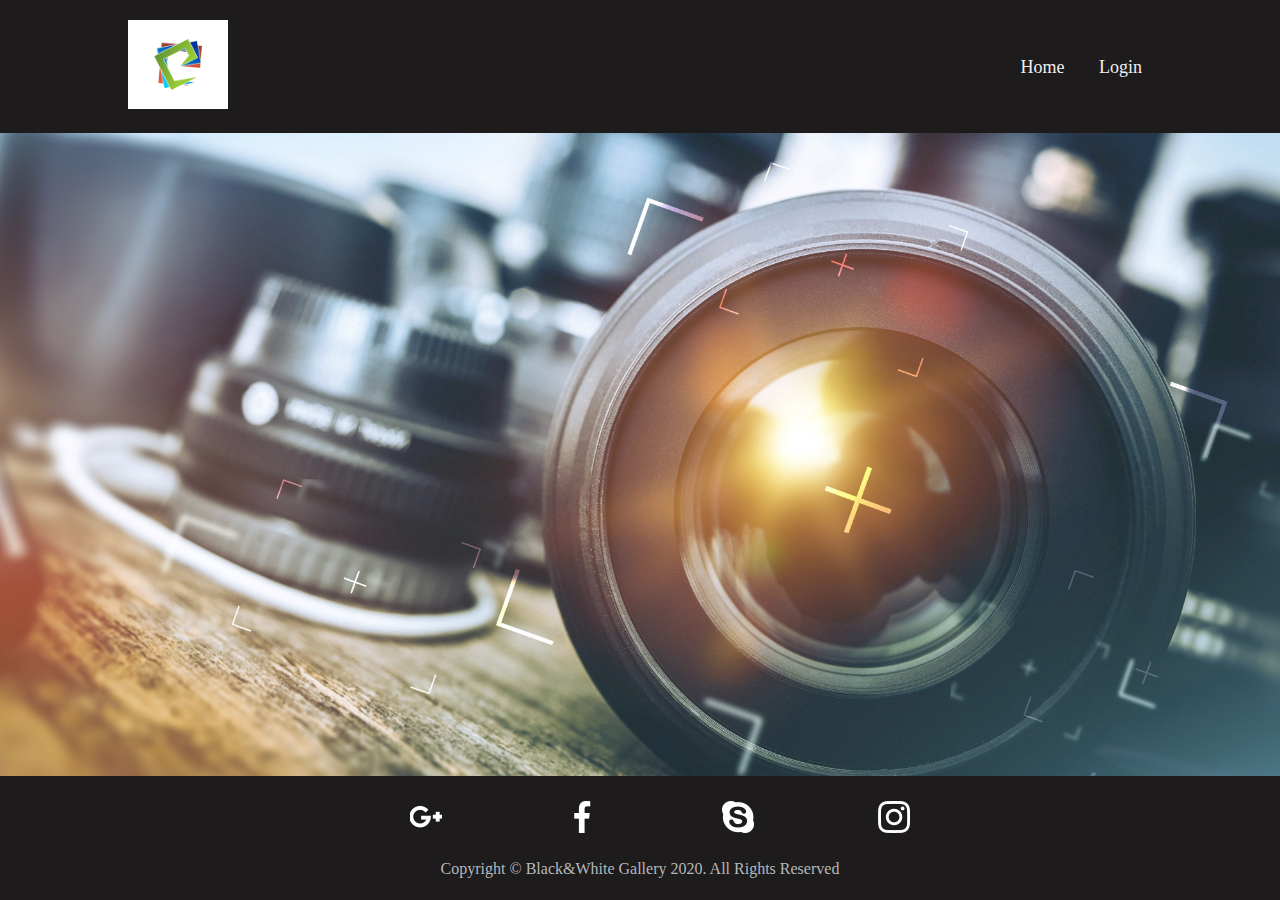
<file: index.html>
<!DOCTYPE html>
<html>
   <head>
      <title>Black&White Gallery</title>
      <meta name="viewport" content="width=device-width, initial-scale=1">
      <link rel="stylesheet" type="text/css" href="css/style.css">
   </head>
   <body>
      <!--- header start------->
      <header class="myheader">
         <div class="container-fluid">
            <div class="nav">
               <input type="checkbox" id="nav-check">
               <div class="nav-header">
                  <div class="nav-title">
                     <a href="index.html"><img src="images/logo.png" alt="logo" /></a>
                  </div>
               </div>
               <div class="nav-btn">
                  <label for="nav-check">
                  <span></span>
                  <span></span>
                  <span></span>
                  </label>
               </div>
               <div class="nav-links">
                  <a href="index.html">Home</a>
                  <a href="login.html">Login</a>
               </div>
            </div>
         </div>
      </header>
      <!--- header end------->
      <!--banner section start-->
      <section class="back-banner">
      </section>
      <!--banner section end-->
      <!--footer section start-->
      <footer>
         <div class="container-fluid text-center text-white">
            <ul class="list-unstyled m-0">
               <li>
                  <a href="#0"><img src="images/google-plus.png" alt="google-plus" /></a>
               </li>
               <li>
                  <a href="#0"><img src="images/facebook.png" alt="facebook" /></a>
               </li>
               <li>
                  <a href="#0"><img src="images/skype.png" alt="skype" /></a>
               </li>
               <li>
                  <a href="#0"><img src="images/instagram.png" alt="instagram" /></a>
               </li>
            </ul>
            <p class="m-0 mt-20">
               Copyright &copy; Black&White Gallery 2020. All Rights Reserved
            </p>
         </div>
      </footer>
      <!--footer section end-->
   </body>
</html>
</file>
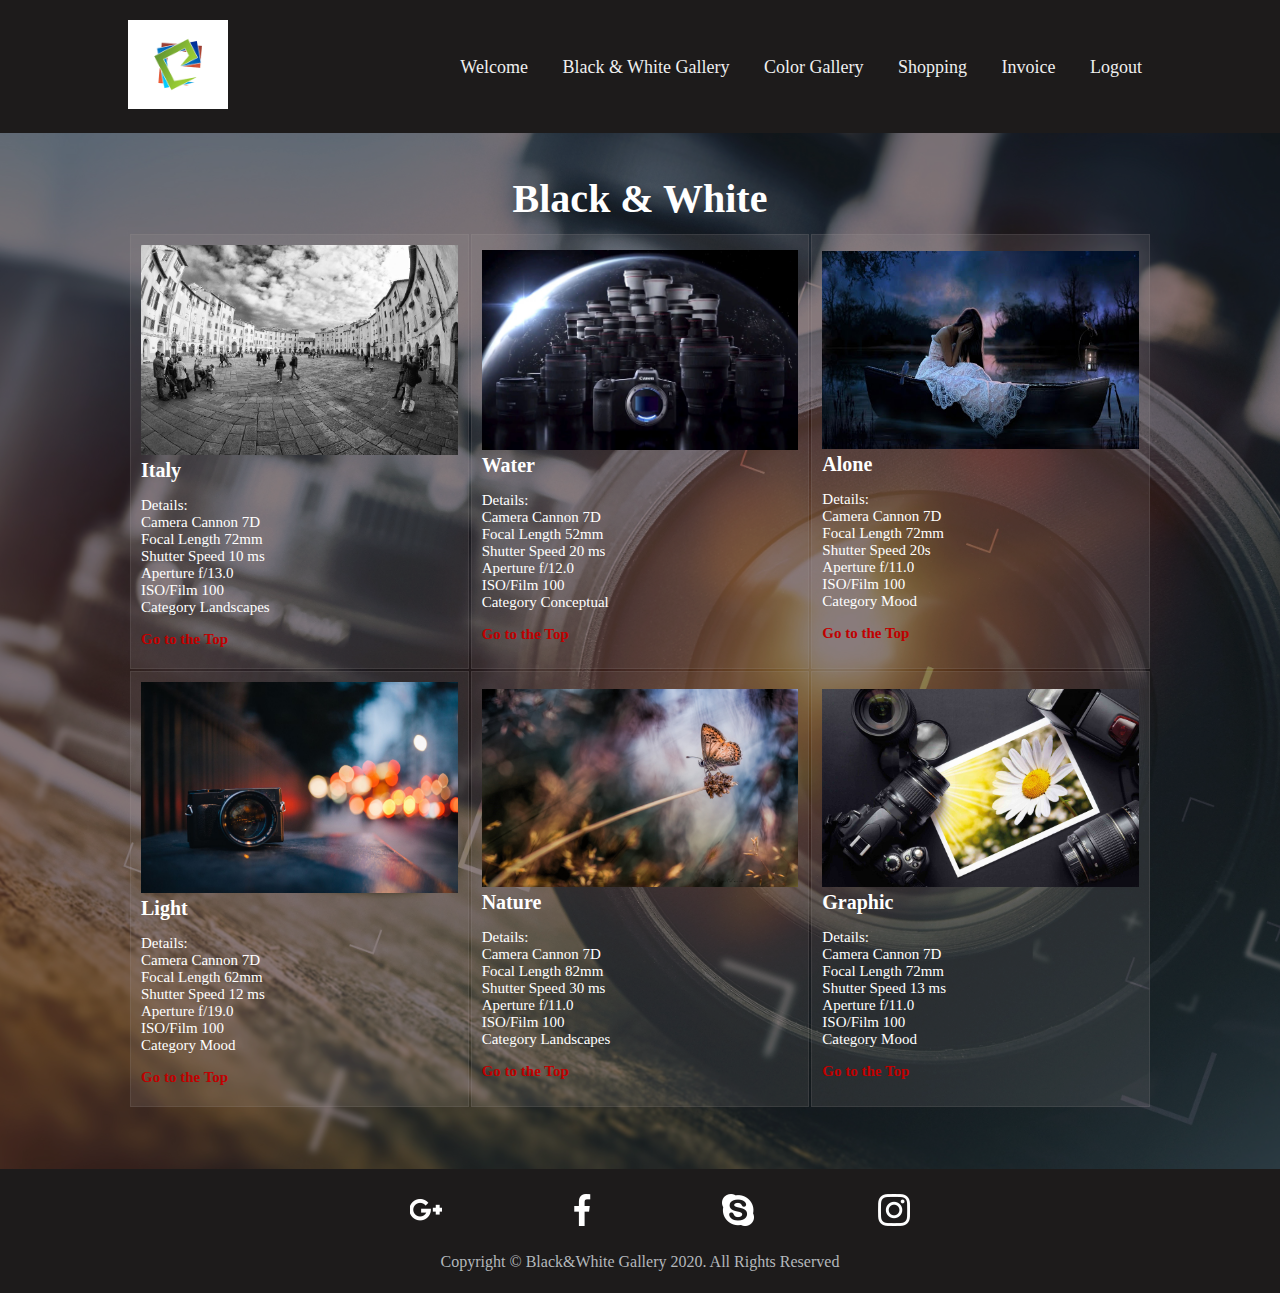
<file: black-white.html>
<!DOCTYPE html>
<html>
   <head>
      <title>Black&White Gallery</title>
      <meta name="viewport" content="width=device-width, initial-scale=1">
      <link rel="stylesheet" type="text/css" href="css/style.css">
      <script type="text/javascript" src="jquery.min.js"></script>
      <script type="text/javascript" src="js/main.js"></script>
    
   </head>
   <body>
      <!--- header start------->
      <header class="myheader">
         <div class="container-fluid">
            <div class="nav">
               <input type="checkbox" id="nav-check">
               <div class="nav-header">
                  <div class="nav-title">
                     <a href="welcome.html"><img src="images/logo.png" alt="logo" /></a>
                  </div>
               </div>
               <div class="nav-btn">
                  <label for="nav-check">
                  <span></span>
                  <span></span>
                  <span></span>
                  </label>
               </div>
               <div class="nav-links">
                  <a href="welcome.html">Welcome</a>
                  <a href="black-white.html">Black & White Gallery</a>
                  <a href="color-gallery.html">Color Gallery</a>
                  <a href="shopping.html">Shopping</a>
                  <a href="invoice.html">Invoice</a>
                  <a href="login.html">Logout</a>
               </div>
            </div>
         </div>
      </header>
      <!--- header end------->
      <!--banner section start-->
      <section class="back-banner back-cover overlay pt-100 h-auto">
         <div class="container-fluid inner-content">
            <div class="banner-content text-left">
               <table width="100%" class="gallery-table" cellpadding="10">
                  <tbody>
                     <tr>
                        <td colspan="3" class="border-none background-none">
                           <h1 class="page-title">
                              Black &amp; White
                           </h1>
                        </td>
                     </tr>
                     <tr>
                        <td>
                           <a href="images/italy.jpg" target="_blank"><img src="images/italy.jpg" alt="Gallery" />
                           </a>
                           <div class="gallery-content">
                              <h4>
                                 Italy
                              </h4>
                              <p>
                                 Details:<br>
                                 Camera Cannon 7D
                                 <br>
                                 Focal Length 72mm<br>
                                 Shutter Speed 10 ms<br>
                                 Aperture f/13.0<br>
                                 ISO/Film 100<br>
                                 Category Landscapes
                              </p>
                              <a id="backTop" title="Back to top" href="#">
                                 <h5>Go to the Top</h5>
                              </a>
                           </div>
                        </td>
                        <td>
                           <a href="images/back1.jpg" target="_blank">
                           <img src="images/back1.jpg" alt="Gallery" />
                           </a>
                           <div class="gallery-content">
                              <h4>
                                 Water
                              </h4>
                              <p>
                                 Details:<br>
                                 Camera Cannon 7D
                                 <br>
                                 Focal Length 52mm<br>
                                 Shutter Speed 20 ms<br>
                                 Aperture f/12.0<br>
                                 ISO/Film 100<br>
                                 Category Conceptual
                              </p>
                              <a id="backTop1" title="Back to top" href="#">
                                 <h5>Go to the Top</h5>
                              </a>
                           </div>
                        </td>
                        <td>
                           <a href="images/alone.jpg" target="_blank">
                           <img src="images/alone.jpg" alt="Gallery" />
                           </a>
                           <div class="gallery-content">
                              <h4>
                                 Alone
                              </h4>
                              <p>
                                 Details:<br>
                                 Camera Cannon 7D
                                 <br>
                                 Focal Length 72mm<br>
                                 Shutter Speed 20s<br>
                                 Aperture f/11.0<br>
                                 ISO/Film 100<br>
                                 Category Mood
                              </p>
                              <a id="backTop2" title="Back to top" href="#">
                                 <h5>Go to the Top</h5>
                              </a>
                           </div>
                        </td>
                     </tr>
                     <tr>
                        <td>
                           <a href="images/back.jpg" target="_blank">
                           <img src="images/back.jpg" alt="Gallery" />
                           </a>
                           <div class="gallery-content">
                              <h4>
                                 Light
                              </h4>
                              <p>
                                 Details:<br>
                                 Camera Cannon 7D
                                 <br>
                                 Focal Length 62mm<br>
                                 Shutter Speed 12 ms<br>
                                 Aperture f/19.0<br>
                                 ISO/Film 100<br>
                                 Category Mood
                              </p>
                              <a id="backTop3" title="Back to top" href="#">
                                 <h5>Go to the Top</h5>
                              </a>
                           </div>
                        </td>
                        <td>
                           <a href="images/nature.jpg" target="_blank">
                           <img src="images/nature.jpg" alt="Gallery" />
                           </a>
                           <div class="gallery-content">
                              <h4>
                                 Nature
                              </h4>
                              <p>
                                 Details:<br>
                                 Camera Cannon 7D
                                 <br>
                                 Focal Length 82mm<br>
                                 Shutter Speed 30 ms<br>
                                 Aperture f/11.0<br>
                                 ISO/Film 100<br>
                                 Category Landscapes
                              </p>
                              <a id="backTop4" title="Back to top" href="#">
                                 <h5>Go to the Top</h5>
                              </a>
                           </div>
                        </td>
                        <td>
                           <a href="images/bb.jpg" target="_blank">
                           <img src="images/bb.jpg" alt="Gallery" />
                           </a>
                           <div class="gallery-content">
                              <h4>
                                 Graphic
                              </h4>
                              <p>
                                 Details:<br>
                                 Camera Cannon 7D
                                 <br>
                                 Focal Length 72mm<br>
                                 Shutter Speed 13 ms<br>
                                 Aperture f/11.0<br>
                                 ISO/Film 100<br>
                                 Category Mood
                              </p>
                              <a id="backTop5" title="Back to top" href="#">
                                 <h5>Go to the Top</h5>
                              </a>
                           </div>
                        </td>
                     </tr>
                  </tbody>
               </table>
            </div>
         </div>
      </section>
      <!--banner section end-->
      <!--footer section start-->
      <footer>
         <div class="container-fluid text-center text-white">
            <ul class="list-unstyled m-0">
               <li>
                  <a href="#0"><img src="images/google-plus.png" alt="google-plus" /></a>
               </li>
               <li>
                  <a href="#0"><img src="images/facebook.png" alt="facebook" /></a>
               </li>
               <li>
                  <a href="#0"><img src="images/skype.png" alt="skype" /></a>
               </li>
               <li>
                  <a href="#0"><img src="images/instagram.png" alt="instagram" /></a>
               </li>
            </ul>
            <p class="m-0 mt-20">
               Copyright &copy; Black&White Gallery 2020. All Rights Reserved
            </p>
         </div>
      </footer>
      <!--footer section end-->
   </body>
</html>
</file>
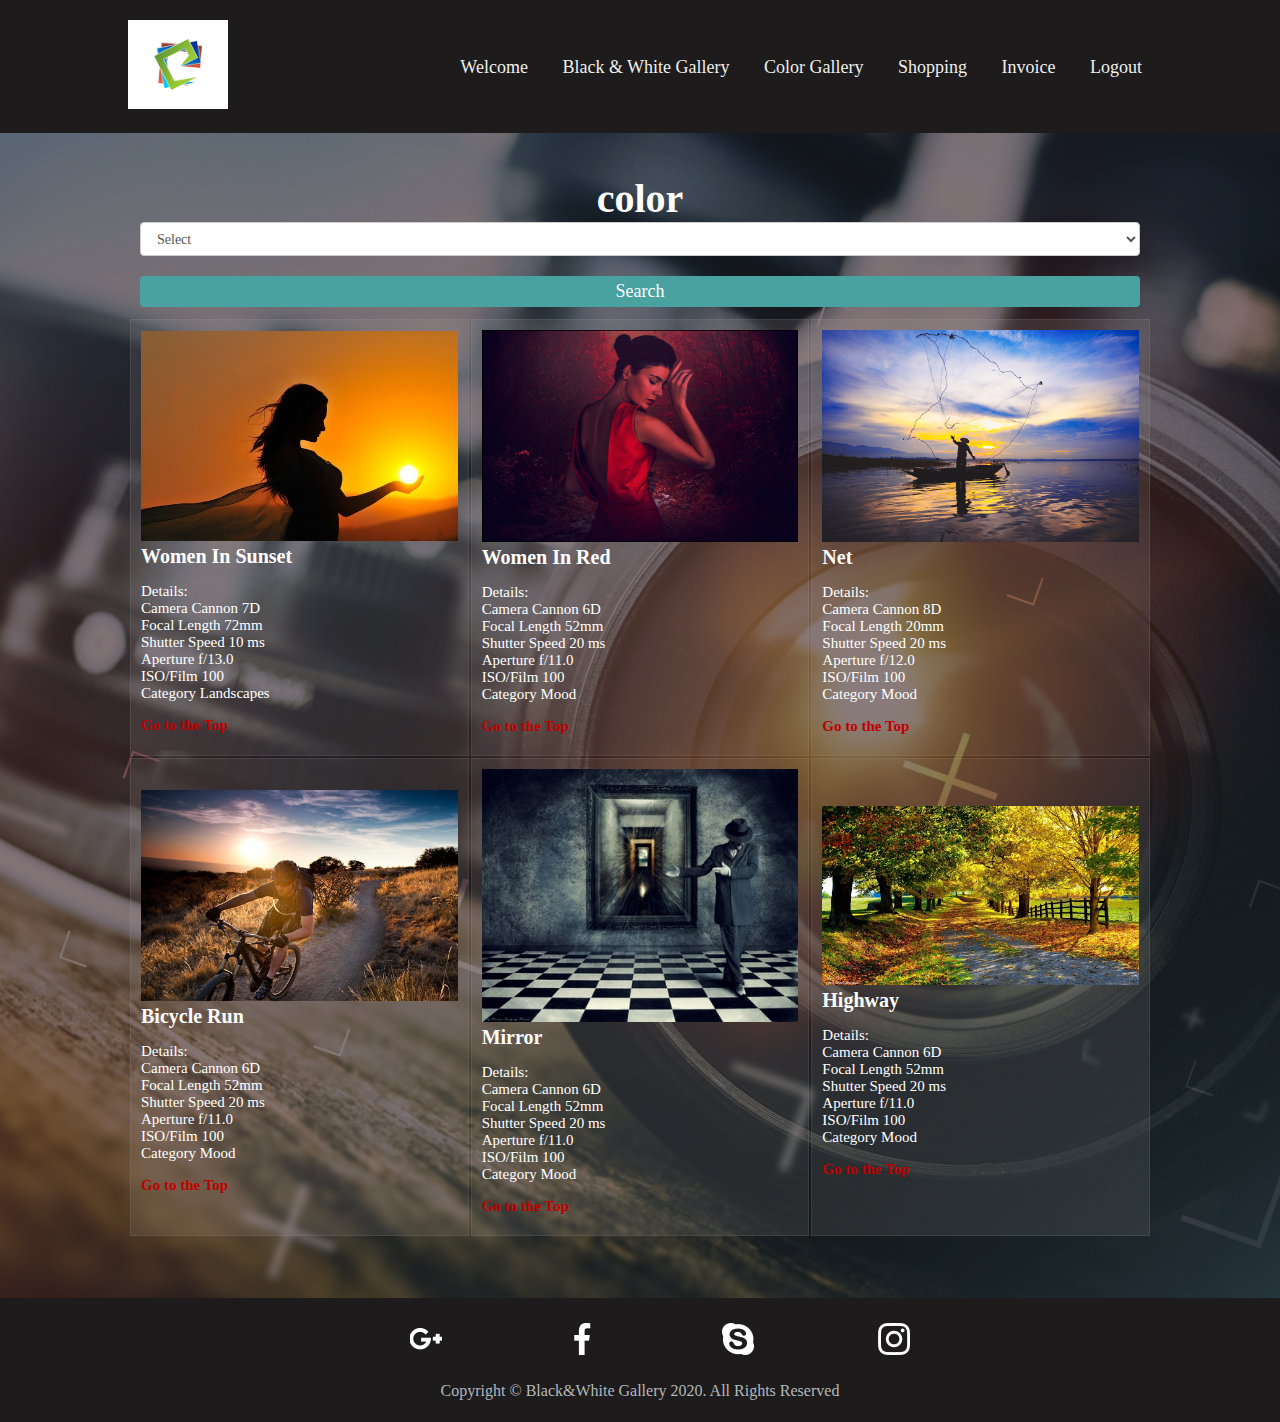
<file: color-gallery.html>
<!DOCTYPE html>
<html>
   <head>
      <title>Black&White Gallery</title>
      <meta name="viewport" content="width=device-width, initial-scale=1">
      <link rel="stylesheet" type="text/css" href="css/style.css">
      <script type="text/javascript" src="jquery.min.js"></script>
      <script type="text/javascript" src="js/main.js"></script>
      
   </head>
   <body>
      <!--- header start------->
      <header class="myheader">
         <div class="container-fluid">
            <div class="nav">
               <input type="checkbox" id="nav-check">
               <div class="nav-header">
                  <div class="nav-title">
                     <a href="welcome.html"><img src="images/logo.png" alt="logo" /></a>
                  </div>
               </div>
               <div class="nav-btn">
                  <label for="nav-check">
                  <span></span>
                  <span></span>
                  <span></span>
                  </label>
               </div>
               <div class="nav-links">
                  <a href="welcome.html">Welcome</a>
                  <a href="black-white.html">Black & White Gallery</a>
                  <a href="color-gallery.html">Color Gallery</a>
                  <a href="shopping.html">Shopping</a>
                  <a href="invoice.html">Invoice</a>
                  <a href="login.html">Logout</a>
               </div>
            </div>
         </div>
      </header>
      <!--- header end------->
      <!--banner section start-->
      <section class="back-banner back-cover overlay pt-100 h-auto">
         <div class="container-fluid inner-content">
            <div class="banner-content text-left w-100">
               <table width="100%" class="gallery-table" cellpadding="10">
                  <tbody>
                     <tr>
                        <td colspan="3" class="border-none background-none">
                           <h1 class="page-title">
                              color
                           </h1>
                           <select id="colorgallery" name="colorgallery" class="form-control mb-20">
                              <option value="none">Select</option>
                              <option value="womeninred">Woman In Red</option>
                              <option value="net">Net</option>
                              <option value="womeninsunset">Women In Sunset</option>
                              <option value="highway">Highway</option>
                              <option value="bicyclerun">Bicycle Run</option>
                              <option value="mirror">Mirror</option>
                           </select>
                           <input type="button" id="abc" class="btn-block py-10" value="Search" onclick="SelectedText()">
                        </td>
                     </tr>
                     <tr id="detail">
                        <td colspan="3">
                           <table class="color-table" width="100%">
                              <tr id="womensunset">
                                 <td>
                                    <div class="gallery-content">
                                       <h4>
                                          Women In Sunset
                                       </h4>
                                       <p>
                                          Details:<br>
                                          Camera Cannon 7D
                                          <br>
                                          Focal Length 72mm<br>
                                          Shutter Speed 10 ms<br>
                                          Aperture f/13.0<br>
                                          ISO/Film 100<br>
                                          Category Landscapes
                                       </p>
                                       <a id="Top1" title="Back to top" href="#">
                                          <h5>Go to the Top</h5>
                                       </a>
                                    </div>
                                 </td>
                                 <td>
                                    <img src="images/women-sunset.png" alt="Gallery" />
                                 </td>
                              </tr>
                              <tr id="womenred">
                                 <td>
                                    <div class="gallery-content">
                                       <h4>
                                          Women In Red
                                       </h4>
                                       <p>
                                          Details:<br>
                                          Camera Cannon 6D
                                          <br>
                                          Focal Length 52mm<br>
                                          Shutter Speed 20 ms<br>
                                          Aperture f/11.0<br>
                                          ISO/Film 100<br>
                                          Category Mood
                                       </p>
                                       <a id="Top2" title="Back to top" href="#">
                                          <h5>Go to the Top</h5>
                                       </a>
                                    </div>
                                 </td>
                                 <td>
                                    <img src="images/women-red.png" alt="Gallery" />
                                 </td>
                              </tr>
                              <tr id="net">
                                 <td>
                                    <div class="gallery-content">
                                       <h4>
                                          Net
                                       </h4>
                                       <p>
                                          Details:<br>
                                          Camera Cannon 8D
                                          <br>
                                          Focal Length 20mm<br>
                                          Shutter Speed 20 ms<br>
                                          Aperture f/12.0<br>
                                          ISO/Film 100<br>
                                          Category Mood
                                       </p>
                                       <a id="Top3" title="Back to top" href="#">
                                          <h5>Go to the Top</h5>
                                       </a>
                                    </div>
                                 </td>
                                 <td> <img src="images/net.jpg" alt="Gallery" /></td>
                              </tr>
                              <tr id="highway">
                                 <td>
                                    <div class="gallery-content">
                                       <h4>
                                          Highway 
                                       </h4>
                                       <p>
                                          Details:<br>
                                          Camera Cannon 6D
                                          <br>
                                          Focal Length 52mm<br>
                                          Shutter Speed 20 ms<br>
                                          Aperture f/11.0<br>
                                          ISO/Film 100<br>
                                          Category Mood
                                       </p>
                                       <a id="Top4" title="Back to top" href="#">
                                          <h5>Go to the Top</h5>
                                       </a>
                                    </div>
                                 </td>
                                 <td> <img src="images/highway.jpg" alt="Gallery" /> </td>
                              </tr>
                              <tr id="bicyclerun">
                                 <td>
                                    <div class="gallery-content">
                                       <h4>
                                          Bicycle Run
                                       </h4>
                                       <p>
                                          Details:<br>
                                          Camera Cannon 6D
                                          <br>
                                          Focal Length 52mm<br>
                                          Shutter Speed 20 ms<br>
                                          Aperture f/11.0<br>
                                          ISO/Film 100<br>
                                          Category Mood
                                       </p>
                                       <a id="Top5" title="Back to top" href="#">
                                          <h5>Go to the Top</h5>
                                       </a>
                                    </div>
                                 </td>
                                 <td>
                                    <img src="images/bicycle.jpg" alt="Gallery" />
                                 </td>
                              </tr>
                              <tr id="mirror">
                                 <td>
                                    <div class="gallery-content">
                                       <h4>
                                          Mirror
                                       </h4>
                                       <p>
                                          Details:<br>
                                          Camera Cannon 6D
                                          <br>
                                          Focal Length 52mm<br>
                                          Shutter Speed 20 ms<br>
                                          Aperture f/11.0<br>
                                          ISO/Film 100<br>
                                          Category Mood
                                       </p>
                                       <a id="Top6" title="Back to top" href="#">
                                          <h5>Go to the Top</h5>
                                       </a>
                                    </div>
                                 </td>
                                 <td>
                                    <img src="images/mirror.jpg" alt="Gallery" />
                                 </td>
                              </tr>
                           </table>
                        </td>
                     </tr>
                     <tr>
                        <td>
                           <a href="images/women-sunset.png" target="_blank">
                           <img src="images/women-sunset.png" alt="Gallery" />
                           </a>
                           <div class="gallery-content">
                              <h4>
                                 Women In Sunset
                              </h4>
                              <p>
                                 Details:<br>
                                 Camera Cannon 7D
                                 <br>
                                 Focal Length 72mm<br>
                                 Shutter Speed 10 ms<br>
                                 Aperture f/13.0<br>
                                 ISO/Film 100<br>
                                 Category Landscapes
                              </p>
                              <a id="Top7" title="Back to top" href="#">
                                 <h5>Go to the Top</h5>
                              </a>
                           </div>
                        </td>
                        <td>
                           <a href="images/women-red.png" target="_blank">
                           <img src="images/women-red.png" alt="Gallery" />
                           </a>
                           <div class="gallery-content">
                              <h4>
                                 Women In Red
                              </h4>
                              <p>
                                 Details:<br>
                                 Camera Cannon 6D
                                 <br>
                                 Focal Length 52mm<br>
                                 Shutter Speed 20 ms<br>
                                 Aperture f/11.0<br>
                                 ISO/Film 100<br>
                                 Category Mood
                              </p>
                              <a id="Top8" title="Back to top" href="#">
                                 <h5>Go to the Top</h5>
                              </a>
                           </div>
                        </td>
                        <td>
                           <a href="images/net.jpg" target="_blank">
                           <img src="images/net.jpg" alt="Gallery" />
                           </a>
                           <div class="gallery-content">
                              <h4>
                                 Net
                              </h4>
                              <p>
                                 Details:<br>
                                 Camera Cannon 8D
                                 <br>
                                 Focal Length 20mm<br>
                                 Shutter Speed 20 ms<br>
                                 Aperture f/12.0<br>
                                 ISO/Film 100<br>
                                 Category Mood
                              </p>
                              <a id="Top9" title="Back to top" href="#">
                                 <h5>Go to the Top</h5>
                              </a>
                           </div>
                        </td>
                     </tr>
                     <tr>
                        <td>
                           <a href="images/bicycle.jpg" target="_blank">
                           <img src="images/bicycle.jpg" alt="Gallery" />
                           </a>
                           <div class="gallery-content">
                              <h4>
                                 Bicycle Run
                              </h4>
                              <p>
                                 Details:<br>
                                 Camera Cannon 6D
                                 <br>
                                 Focal Length 52mm<br>
                                 Shutter Speed 20 ms<br>
                                 Aperture f/11.0<br>
                                 ISO/Film 100<br>
                                 Category Mood
                              </p>
                              <a id="Top10" title="Back to top" href="#">
                                 <h5>Go to the Top</h5>
                              </a>
                           </div>
                        </td>
                        <td>
                           <a href="images/mirror.jpg" target="_blank">
                           <img src="images/mirror.jpg" alt="Gallery" />
                           </a>
                           <div class="gallery-content">
                              <h4>
                                 Mirror
                              </h4>
                              <p>
                                 Details:<br>
                                 Camera Cannon 6D
                                 <br>
                                 Focal Length 52mm<br>
                                 Shutter Speed 20 ms<br>
                                 Aperture f/11.0<br>
                                 ISO/Film 100<br>
                                 Category Mood
                              </p>
                              <a id="Top11" title="Back to top" href="#">
                                 <h5>Go to the Top</h5>
                              </a>
                           </div>
                        </td>
                        <td>
                           <a href="images/highway.jpg" target="_blank">
                           <img src="images/highway.jpg" alt="Gallery" /> 
                           </a>
                           <div class="gallery-content">
                              <h4>
                                 Highway 
                              </h4>
                              <p>
                                 Details:<br>
                                 Camera Cannon 6D
                                 <br>
                                 Focal Length 52mm<br>
                                 Shutter Speed 20 ms<br>
                                 Aperture f/11.0<br>
                                 ISO/Film 100<br>
                                 Category Mood
                              </p>
                              <a id="Top12" title="Back to top" href="#">
                                 <h5>Go to the Top</h5>
                              </a>
                           </div>
                        </td>
                     </tr>
                  </tbody>
               </table>
            </div>
         </div>
      </section>
      <!--banner section end-->
      <!--footer section start-->
      <footer>
         <div class="container-fluid text-center text-white">
            <ul class="list-unstyled m-0">
               <li>
                  <a href="#0"><img src="images/google-plus.png" alt="google-plus" /></a>
               </li>
               <li>
                  <a href="#0"><img src="images/facebook.png" alt="facebook" /></a>
               </li>
               <li>
                  <a href="#0"><img src="images/skype.png" alt="skype" /></a>
               </li>
               <li>
                  <a href="#0"><img src="images/instagram.png" alt="instagram" /></a>
               </li>
            </ul>
            <p class="m-0 mt-20">
               Copyright &copy; Black&White Gallery 2020. All Rights Reserved
            </p>
         </div>
      </footer>
      <!--footer section end-->
      
   </body>
</html>
</file>
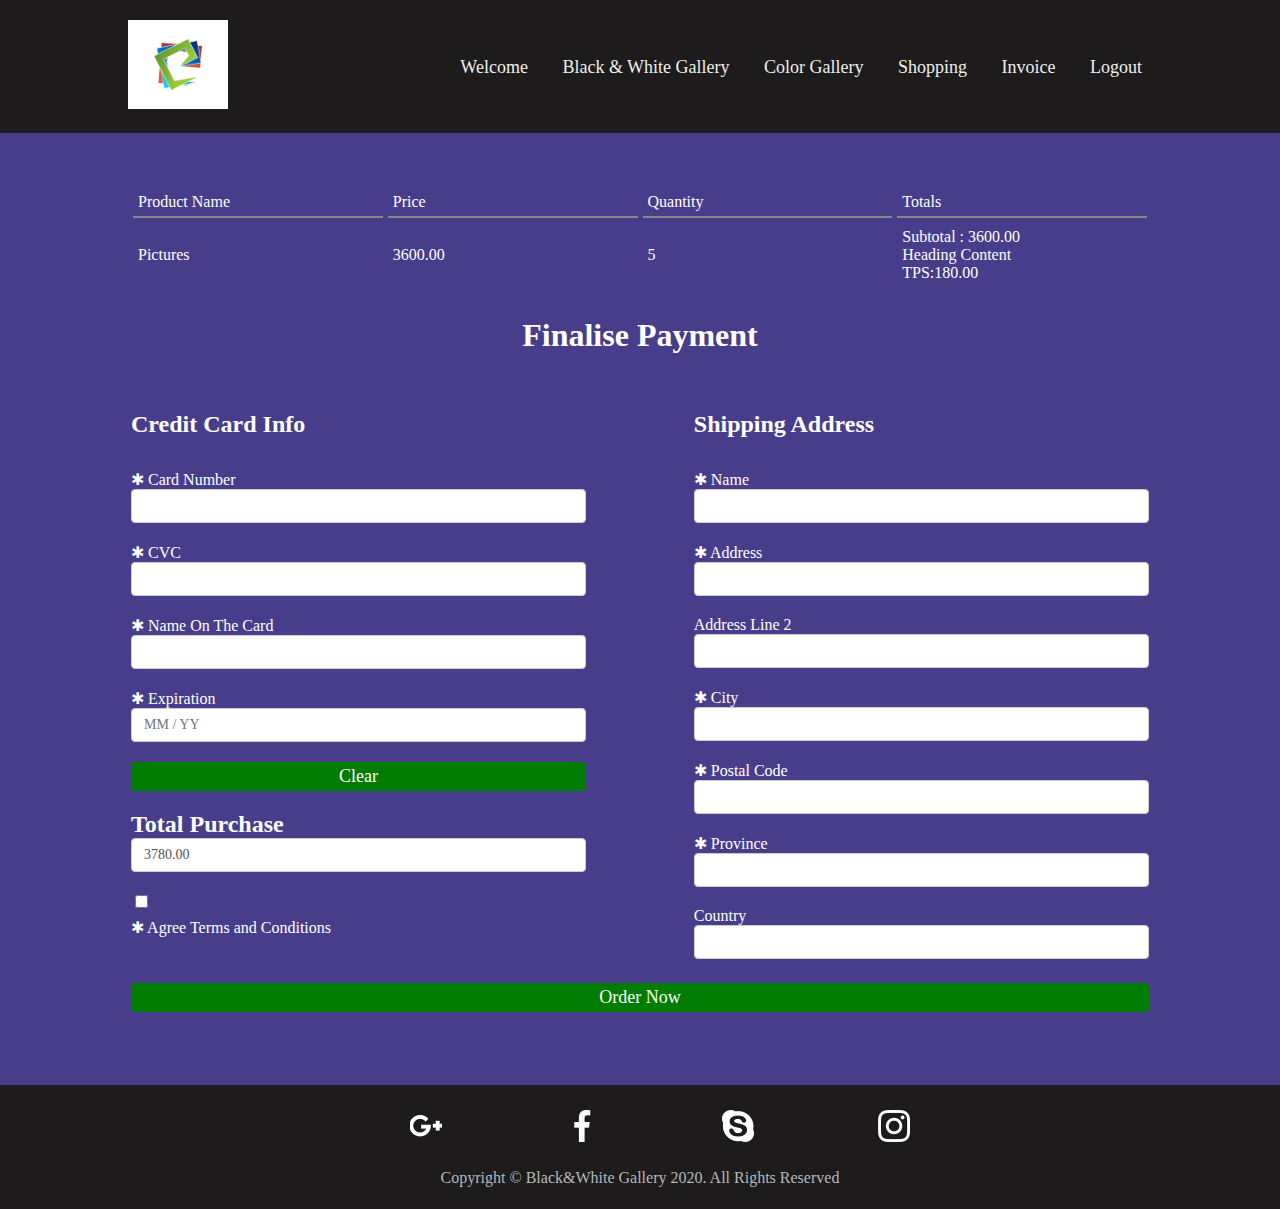
<file: invoice.html>
<!DOCTYPE html>
<html>
   <head>
      <title>Black&White Gallery</title>
      <meta name="viewport" content="width=device-width, initial-scale=1">
      <link rel="stylesheet" type="text/css" href="css/style.css">
      <script type="text/javascript" src="jquery.min.js"></script>
       <script type="text/javascript" src="js/main.js"></script>
   </head>
   <body>
      <!--- header start------->
      <header class="myheader">
         <div class="container-fluid">
            <div class="nav">
               <input type="checkbox" id="nav-check">
               <div class="nav-header">
                  <div class="nav-title">
                     <a href="welcome.html"><img src="images/logo.png" alt="logo" /></a>
                  </div>
               </div>
               <div class="nav-btn">
                  <label for="nav-check">
                  <span></span>
                  <span></span>
                  <span></span>
                  </label>
               </div>
               <div class="nav-links">
                  <a href="welcome.html">Welcome</a>
                  <a href="black-white.html">Black & White Gallery</a>
                  <a href="color-gallery.html">Color Gallery</a>
                  <a href="shopping.html">Shopping</a>
                  <a href="invoice.html">Invoice</a>
                  <a href="login.html">Logout</a>
               </div>
            </div>
         </div>
      </header>
      <!--- header end------->
      <!--banner section start-->
      <section class="bg-blue py-50">
         <div class="container-fluid">
            <table width="100%" class="invoice-table" cellpadding="5" cellspacing="5">
              
               <tr>
                  <td class="bdr-bottom">
                     Product Name
                  </td>
                  <td class="bdr-bottom">Price</td>
                  <td class="bdr-bottom">Quantity</td>
                  <td class="bdr-bottom">Totals</td>
               </tr>
               <tr>
                  <td>Pictures</td>
                  <td> 3600.00 </td>
                  <td>5</td>
                  <td>
                     Subtotal : 3600.00<br>
                     Heading Content
                     <br>
                     TPS:180.00
                  </td>
               </tr>
            </table>
            <!-- finalise payment table start--->
            <form id="payment-form">
               <table width="100%" class="payment-table">
                <tr>
                <td colspan="3" class="text-center"><h1>Finalise Payment</h1></td>
              </tr>
                  <tr>
                     <td width="45%" style="vertical-align: top;">
                        <div class="gallery-content">
                           <h4>
                              Credit Card Info
                           </h4>
                           <label>&#10033; Card Number</label>
                           <input type="text" name="cardnumber" id="cardnumber" class="form-control" maxlength="12">
                           <label>&#10033; CVC</label>
                           <input type="text" name="cvc" id="cvc" class="form-control" maxlength="3" required>
                           <label>&#10033; Name On The Card</label>
                           <input type="text" name="nameoncard" id="nameoncard" class="form-control" required>
                           <label>&#10033; Expiration</label>
                           <input type="text" name="expire" id="expire" class="form-control" placeholder="MM / YY" maxlength="5">
                           <input type="button" name="clear" class="btn-block btn-green" value="Clear"  onclick="onReset()">
                           <h4 style="margin: 0;">Total Purchase</h4>
                           <input type="text" name="totalpurchase" class="form-control" value="3780.00" readonly>
                           <input type="checkbox" name="payment-checkbox" id="payment-checkbox" class="mb-10">
                           <div>&#10033; Agree Terms and Conditions</div>
                        </div>
                     </td>
                     <td width="10%">
                     </td>
                     <td width="45%" style="vertical-align: top;">
                        <div class="gallery-content">
                           <h4>
                              Shipping Address
                           </h4>
                           <label>&#10033; Name</label>
                           <input type="text" name="usrname" id="usrname" class="form-control" required>
                           <label>&#10033; Address</label>
                           <input type="text" name="address" id="address" class="form-control">
                           <label> Address Line 2</label>
                           <input type="text" name="address2" class="form-control">
                           <label>&#10033; City</label>
                           <input type="text" name="city" id="city" class="form-control">
                           <label>&#10033; Postal Code</label>
                           <input type="text" name="postalcode" id="postalcode" class="form-control">
                           <label>&#10033; Province</label>
                           <input type="text" name="province" id="province" class="form-control">
                           <label>Country</label>
                           <input type="text" name="country" id="country" class="form-control">
                        </div>
                     </td>
                  </tr>
                  <tr>
                     <td colspan="3">
                        <input type="button" class="btn-block btn-green" value="Order Now" onclick="onOrder()">
                     </td>
                  </tr>
               </table>
               <!-- finalise payment table end--->
            </form>
         </div>
      </section>
      <!--banner section end-->
      <!--footer section start-->
      <footer>
         <div class="container-fluid text-center text-white">
            <ul class="list-unstyled m-0">
               <li>
                  <a href="#0"><img src="images/google-plus.png" alt="google-plus" /></a>
               </li>
               <li>
                  <a href="#0"><img src="images/facebook.png" alt="facebook" /></a>
               </li>
               <li>
                  <a href="#0"><img src="images/skype.png" alt="skype" /></a>
               </li>
               <li>
                  <a href="#0"><img src="images/instagram.png" alt="instagram" /></a>
               </li>
            </ul>
            <p class="m-0 mt-20">
               Copyright &copy; Black&White Gallery 2020. All Rights Reserved
            </p>
         </div>
      </footer>
      <!--footer section end-->
   </body>
</html>
</file>
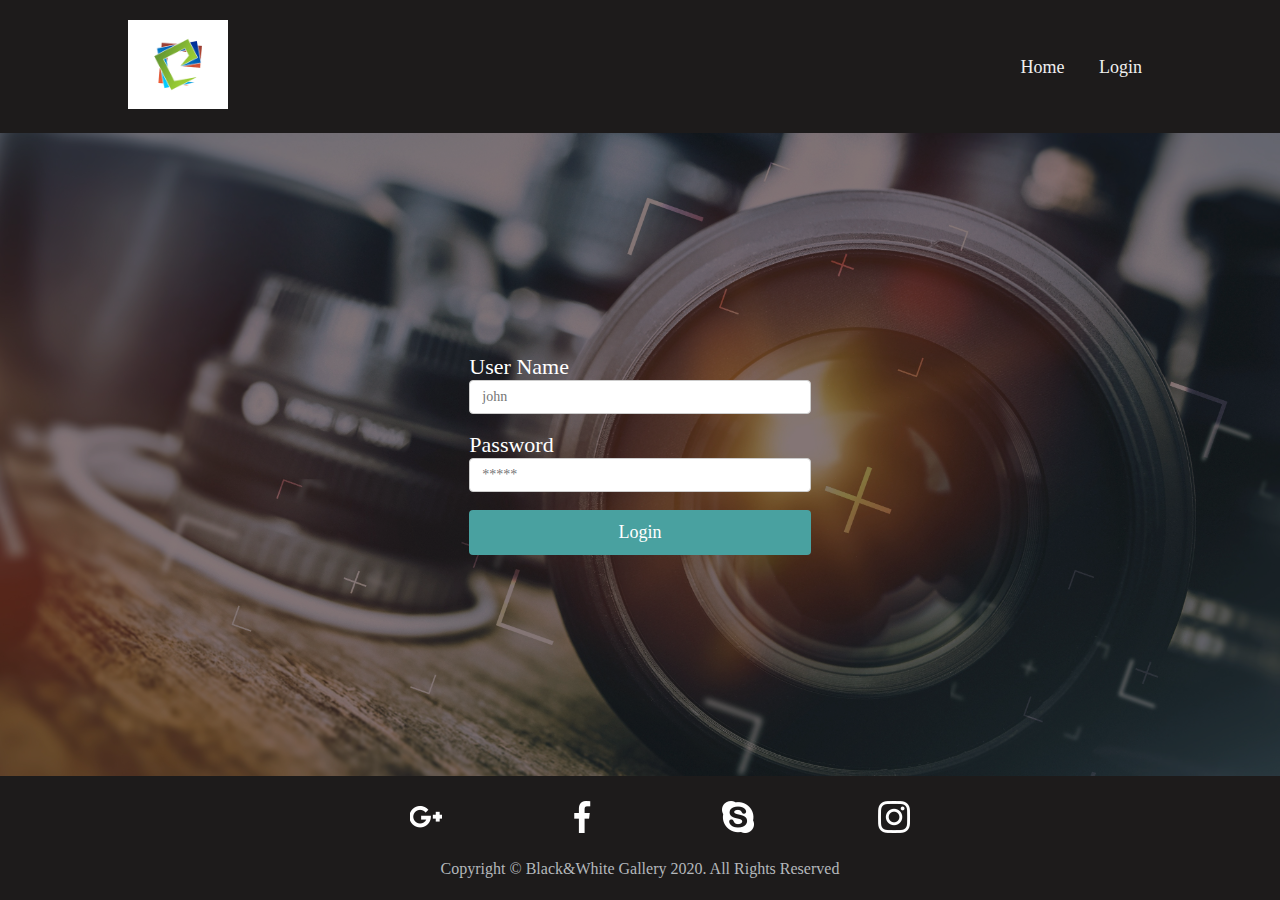
<file: login.html>
<!DOCTYPE html>
<html>
   <head>
      <title>Black&White Gallery</title>
      <meta name="viewport" content="width=device-width, initial-scale=1">
      <link rel="stylesheet" type="text/css" href="css/style.css">
      <script type="text/javascript" src="js/main.js"></script>
      
   </head>
   <body>
      <!--- header start------->
      <header class="myheader">
         <div class="container-fluid">
            <div class="nav">
               <input type="checkbox" id="nav-check">
               <div class="nav-header">
                  <div class="nav-title">
                     <a href="index.html"><img src="images/logo.png" alt="logo" /></a>
                  </div>
               </div>
               <div class="nav-btn">
                  <label for="nav-check">
                  <span></span>
                  <span></span>
                  <span></span>
                  </label>
               </div>
               <div class="nav-links">
                  <a href="index.html">Home</a>
                  <a href="login.html">Login</a>
               </div>
            </div>
         </div>
      </header>
      <!--- header end------->
      <!--banner section start-->
      <section class="back-banner overlay">
         <div class="container-fluid inner-content">
            <div class="form-div">
               <form action="#">
                  <label for="userid">User Name</label><br>
                  <input type="text" id="userid" name="userid" placeholder="john" class="form-control" required><br>
                  <label for="pswrd">Password</label><br>
                  <input type="password" id="pswrd" name="pswrd" placeholder="*****" class="form-control" required><br>
                  <input type="button" onclick="check(this.form)" value="Login" class="btn-block">
               </form>
            </div>
         </div>
      </section>
      <!--banner section end-->
      <!--footer section start-->
      <footer>
         <div class="container-fluid text-center text-white">
            <ul class="list-unstyled m-0">
               <li>
                  <a href="#0"><img src="images/google-plus.png" alt="google-plus" /></a>
               </li>
               <li>
                  <a href="#0"><img src="images/facebook.png" alt="facebook" /></a>
               </li>
               <li>
                  <a href="#0"><img src="images/skype.png" alt="skype" /></a>
               </li>
               <li>
                  <a href="#0"><img src="images/instagram.png" alt="instagram" /></a>
               </li>
            </ul>
            <p class="m-0 mt-20">
               Copyright &copy; Black&White Gallery 2020. All Rights Reserved
            </p>
         </div>
      </footer>
      <!--footer section end-->
   </body>
</html>
</file>
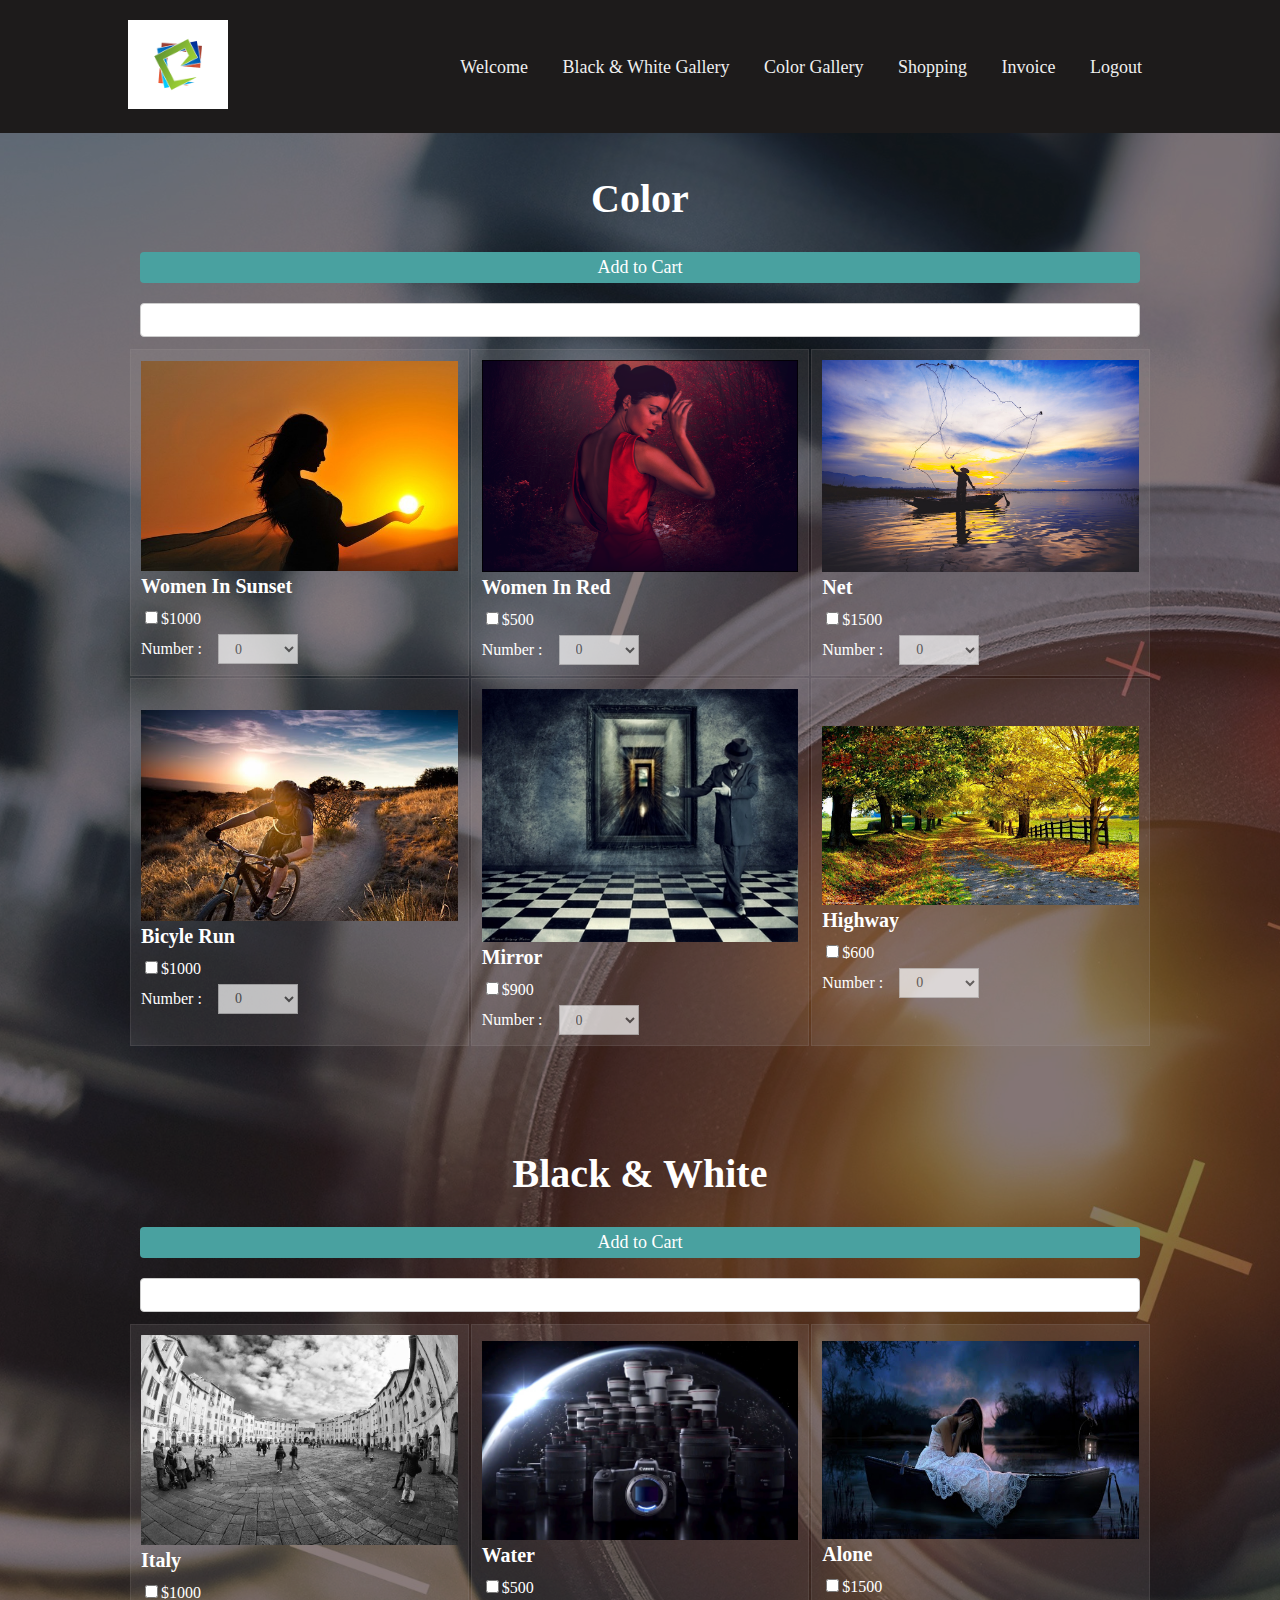
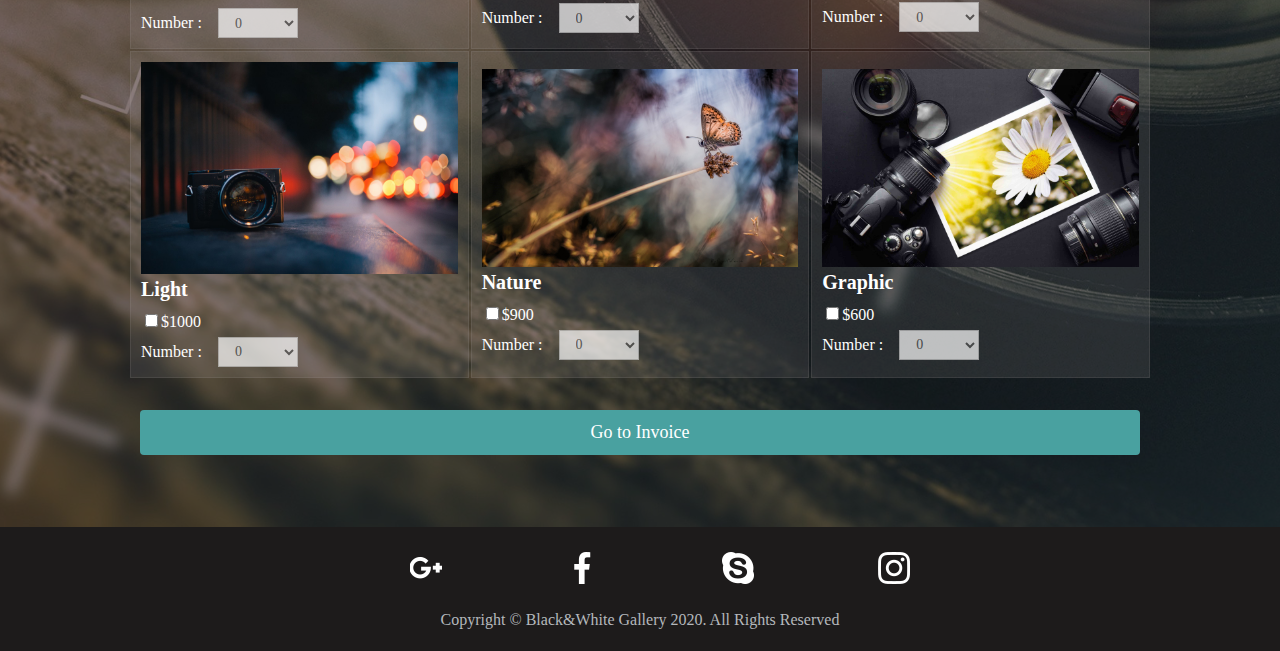
<file: shopping.html>
<!DOCTYPE html>
<html>
   <head>
      <title>Black&White Gallery</title>
      <meta name="viewport" content="width=device-width, initial-scale=1">
      <link rel="stylesheet" type="text/css" href="css/style.css">
      <script type="text/javascript" src="jquery.min.js"></script>
      <script type="text/javascript" src="js/shopping.js"></script>
   </head>
   <body>
      <!--- header start------->
      <header class="myheader">
         <div class="container-fluid">
            <div class="nav">
               <input type="checkbox" id="nav-check">
               <div class="nav-header">
                  <div class="nav-title">
                     <a href="welcome.html"><img src="images/logo.png" alt="logo" /></a>
                  </div>
               </div>
               <div class="nav-btn">
                  <label for="nav-check">
                  <span></span>
                  <span></span>
                  <span></span>
                  </label>
               </div>
               <div class="nav-links">
                  <a href="welcome.html">Welcome</a>
                  <a href="black-white.html">Black & White Gallery</a>
                  <a href="color-gallery.html">Color Gallery</a>
                  <a href="shopping.html">Shopping</a>
                  <a href="invoice.html">Invoice</a>
                  <a href="login.html">Logout</a>
               </div>
            </div>
         </div>
      </header>
      <!--- header end------->
      <!--banner section start-->
      <section class="back-banner back-cover overlay pt-100 h-auto">
         <div class="container-fluid inner-content">
            <div class="banner-content text-left w-100">
               <!--color table-->
               <table width="100%" class="gallery-table" cellpadding="10">
                  <tbody>
                     <tr>
                        <td colspan="3" class="border-none background-none">
                           <h1 class="page-title mb-30">
                              Color
                           </h1>
                           <input type="button" id="abc" class="btn-block py-10 mb-20" value="Add to Cart" onclick="calculatePrice()">
                           <input type="text"  name="orderTotal" id="orderTotal" class="form-control" readonly>
                        </td>
                     </tr>
                     <tr>
                        <td>
                           <img src="images/women-sunset.png" alt="Gallery" />
                           <div class="gallery-content">
                              <h4 class="mb-10">Women In Sunset</h4>
                              <input type="checkbox" name="color-checkbox" onclick="showMe('quantitysunset', this)" class="mb-10" onchange="check()"><span>$1000</span>
                              <div>
                                 <span>Number :</span> &nbsp;&nbsp;
                                 <select class="form-control cart-select" id="quantitysunset" name="quantitysunset" disabled="disabled">
                                    <option value="0">0</option>
                                    <option value="1">1</option>
                                    <option value="2">2</option>
                                    <option value="3">3</option>
                                    <option value="4">4</option>
                                 </select>
                              </div>
                           </div>
                        </td>
                        <td>
                           <img src="images/women-red.png" alt="Gallery" />
                           <div class="gallery-content">
                              <h4 class="mb-10">Women In Red</h4>
                              <input type="checkbox" name="color-checkbox" class="mb-10"  onclick="showMe('quantityred', this)" onchange="check()"><span>$500</span>
                              <div>
                                 <span>Number :</span> &nbsp;&nbsp;
                                  <select class="form-control cart-select" id="quantityred" name="quantityred" disabled="disabled">
                                    <option value="0">0</option>
                                    <option value="1">1</option>
                                    <option value="2">2</option>
                                    <option value="3">3</option>
                                    <option value="4">4</option>
                                 </select>
                                
                              </div>
                           </div>
                        </td>
                        <td>
                           <img src="images/net.jpg" alt="Gallery" />
                           <div class="gallery-content">
                              <h4 class="mb-10">Net</h4>
                              <input type="checkbox" name="color-checkbox" class="mb-10" onclick="showMe('quantitynet', this)" onchange="check()"><span>$1500</span>
                              <div>
                                 <span>Number :</span> &nbsp;&nbsp;
                                  <select class="form-control cart-select"  id="quantitynet" name="quantitynet" disabled="disabled">
                                    <option value="0">0</option>
                                    <option value="1">1</option>
                                    <option value="2">2</option>
                                    <option value="3">3</option>
                                    <option value="4">4</option>
                                 </select>
                               </div>
                           </div>
                        </td>
                     </tr>
                     <tr>
                        <td>
                           <img src="images/bicycle.jpg" alt="Gallery" />
                           <div class="gallery-content">
                              <h4 class="mb-10">Bicyle Run</h4>
                              <input type="checkbox" name="color-checkbox" class="mb-10" onclick="showMe('quantitybicyle', this)" onchange="check()"><span>$1000</span>
                              <div>
                                 <span>Number :</span> &nbsp;&nbsp;
                                 <select class="form-control cart-select" id="quantitybicyle" name="quantitybicyle" disabled="disabled">
                                    <option value="0">0</option>
                                    <option value="1">1</option>
                                    <option value="2">2</option>
                                    <option value="3">3</option>
                                    <option value="4">4</option>
                                 </select>
                               </div>
                           </div>
                        </td>
                        <td>
                           <img src="images/mirror.jpg" alt="Gallery" />
                           <div class="gallery-content">
                              <h4 class="mb-10">Mirror</h4>
                              <input type="checkbox" name="color-checkbox" class="mb-10"  onclick="showMe('quantitymirror', this)" onchange="check()"><span>$900</span>
                              <div>
                                 <span>Number :</span> &nbsp;&nbsp;
                                 <select class="form-control cart-select"  id="quantitymirror" name="quantitymirror" disabled="disabled">
                                    <option value="0">0</option>
                                    <option value="1">1</option>
                                    <option value="2">2</option>
                                    <option value="3">3</option>
                                    <option value="4">4</option>
                                 </select>
                               </div>
                           </div>
                        </td>
                        <td>
                           <img src="images/highway.jpg" alt="Gallery" />
                           <div class="gallery-content">
                              <h4 class="mb-10">Highway</h4>
                              <input type="checkbox" name="color-checkbox" class="mb-10" onclick="showMe('quantityhighway', this)" onchange="check()"><span>$600</span>
                              <div>
                                 <span>Number :</span> &nbsp;&nbsp;
                                 <select class="form-control cart-select" id="quantityhighway" name="quantityhighway" disabled="disabled">
                                    <option value="0">0</option>
                                    <option value="1">1</option>
                                    <option value="2">2</option>
                                    <option value="3">3</option>
                                    <option value="4">4</option>
                                 </select>
                              </div>
                           </div>
                        </td>
                     </tr>
                  </tbody>
               </table>
               <!--color table end-->
               <!-- black table start-->
               <table width="100%" class="gallery-table" cellpadding="10">
                  <tbody>
                     <tr>
                        <td colspan="3" class="border-none background-none">
                           <h1 class="page-title mb-30">
                              Black &amp; White
                           </h1>
                           <input type="button"  class="btn-block py-10 mb-20" value="Add to Cart" onclick="calculateColorPrice()" id="orderTotalprice">
                           <input type="text" name="color-cart" id="cart-total" class="form-control">
                        </td>
                     </tr>
                     <tr>
                        <td>
                           <img src="images/italy.jpg" alt="Gallery" />
                           <div class="gallery-content">
                              <h4 class="mb-10">Italy</h4>
                              <input type="checkbox" name="black-checkbox" class="mb-10" onclick="showMe('quantityitaly', this)" onchange="checkBlack()"><span>$1000</span>
                              <div>
                                 <span>Number :</span> &nbsp;&nbsp;
                                 <select class="form-control cart-select" id="quantityitaly" name="quantityitaly" disabled="disabled">
                                    <option value="0">0</option>
                                    <option value="1">1</option>
                                    <option value="2">2</option>
                                    <option value="3">3</option>
                                    <option value="4">4</option>
                                 </select>
                              </div>
                           </div>
                        </td>
                        <td>
                           <img src="images/back1.jpg" alt="Gallery" />
                           <div class="gallery-content">
                              <h4 class="mb-10">Water</h4>
                              <input type="checkbox" name="black-checkbox" class="mb-10" onclick="showMe('quantitywater', this)" onchange="checkBlack()"><span>$500</span>
                              <div>
                                 <span>Number :</span> &nbsp;&nbsp;
                                <select class="form-control cart-select" id="quantitywater" name="quantitywater" disabled="disabled">
                                    <option value="0">0</option>
                                    <option value="1">1</option>
                                    <option value="2">2</option>
                                    <option value="3">3</option>
                                    <option value="4">4</option>
                                 </select>
                              </div>
                           </div>
                        </td>
                        <td>
                           <img src="images/alone.jpg" alt="Gallery" />
                           <div class="gallery-content">
                              <h4 class="mb-10">Alone</h4>
                              <input type="checkbox" name="black-checkbox" class="mb-10" onclick="showMe('quantityalone', this)" onchange="checkBlack()"><span>$1500</span>
                              <div>
                                 <span>Number :</span> &nbsp;&nbsp;
                                  <select class="form-control cart-select" id="quantityalone" name="quantityalone" disabled="disabled">
                                    <option value="0">0</option>
                                    <option value="1">1</option>
                                    <option value="2">2</option>
                                    <option value="3">3</option>
                                    <option value="4">4</option>
                                 </select>
                              </div>
                           </div>
                        </td>
                     </tr>
                     <tr>
                        <td>
                           <img src="images/back.jpg" alt="Gallery" />
                           <div class="gallery-content">
                              <h4 class="mb-10">Light</h4>
                              <input type="checkbox" name="black-checkbox" class="mb-10" onclick="showMe('quantitylight', this)" onchange="checkBlack()"><span>$1000</span>
                              <div>
                                 <span>Number :</span> &nbsp;&nbsp;
                                 <select class="form-control cart-select"  id="quantitylight" name="quantitylight" disabled="disabled">
                                    <option value="0">0</option>
                                    <option value="1">1</option>
                                    <option value="2">2</option>
                                    <option value="3">3</option>
                                    <option value="4">4</option>
                                 </select>
                              </div>
                           </div>
                        </td>
                        <td>
                           <img src="images/nature.jpg" alt="Gallery" />
                           <div class="gallery-content">
                              <h4 class="mb-10">Nature</h4>
                              <input type="checkbox" name="black-checkbox" class="mb-10" onclick="showMe('quantitynature', this)" onchange="checkBlack()"><span>$900</span>
                              <div>
                                 <span>Number :</span> &nbsp;&nbsp;
                                 <select class="form-control cart-select"  id="quantitynature" name="quantitynature" disabled="disabled">
                                    <option value="0">0</option>
                                    <option value="1">1</option>
                                    <option value="2">2</option>
                                    <option value="3">3</option>
                                    <option value="4">4</option>
                                 </select>
                              </div>
                           </div>
                        </td>
                        <td>
                           <img src="images/bb.jpg" alt="Gallery" />
                           <div class="gallery-content">
                              <h4 class="mb-10">Graphic</h4>
                              <input type="checkbox" name="black-checkbox" class="mb-10" onclick="showMe('quantitygraphic', this)" onchange="checkBlack()"><span>$600</span>
                              <div>
                                 <span>Number :</span> &nbsp;&nbsp;
                                  <select class="form-control cart-select" id="quantitygraphic" name="quantitygraphic" disabled="disabled">
                                    <option value="0">0</option>
                                    <option value="1">1</option>
                                    <option value="2">2</option>
                                    <option value="3">3</option>
                                    <option value="4">4</option>
                                 </select>
                              </div>
                           </div>
                        </td>
                     </tr>
                     <tr>
                        <td colspan="3" class="border-none background-none">
                           <a href="invoice.html" class="text-decoration"><input type="submit" name="" class="btn-block mt-20" value="Go to Invoice"></a>
                        </td>
                     </tr>
                  </tbody>
               </table>
               <!--blak table end-->
            </div>
         </div>
      </section>
      <!--banner section end-->
      <!--footer section start-->
      <footer>
         <div class="container-fluid text-center text-white">
            <ul class="list-unstyled m-0">
               <li>
                  <a href="#0"><img src="images/google-plus.png" alt="google-plus" /></a>
               </li>
               <li>
                  <a href="#0"><img src="images/facebook.png" alt="facebook" /></a>
               </li>
               <li>
                  <a href="#0"><img src="images/skype.png" alt="skype" /></a>
               </li>
               <li>
                  <a href="#0"><img src="images/instagram.png" alt="instagram" /></a>
               </li>
            </ul>
            <p class="m-0 mt-20">
               Copyright &copy; Black&White Gallery 2020. All Rights Reserved
            </p>
         </div>
      </footer>
      <!--footer section end-->
   </body>
</html>
</file>
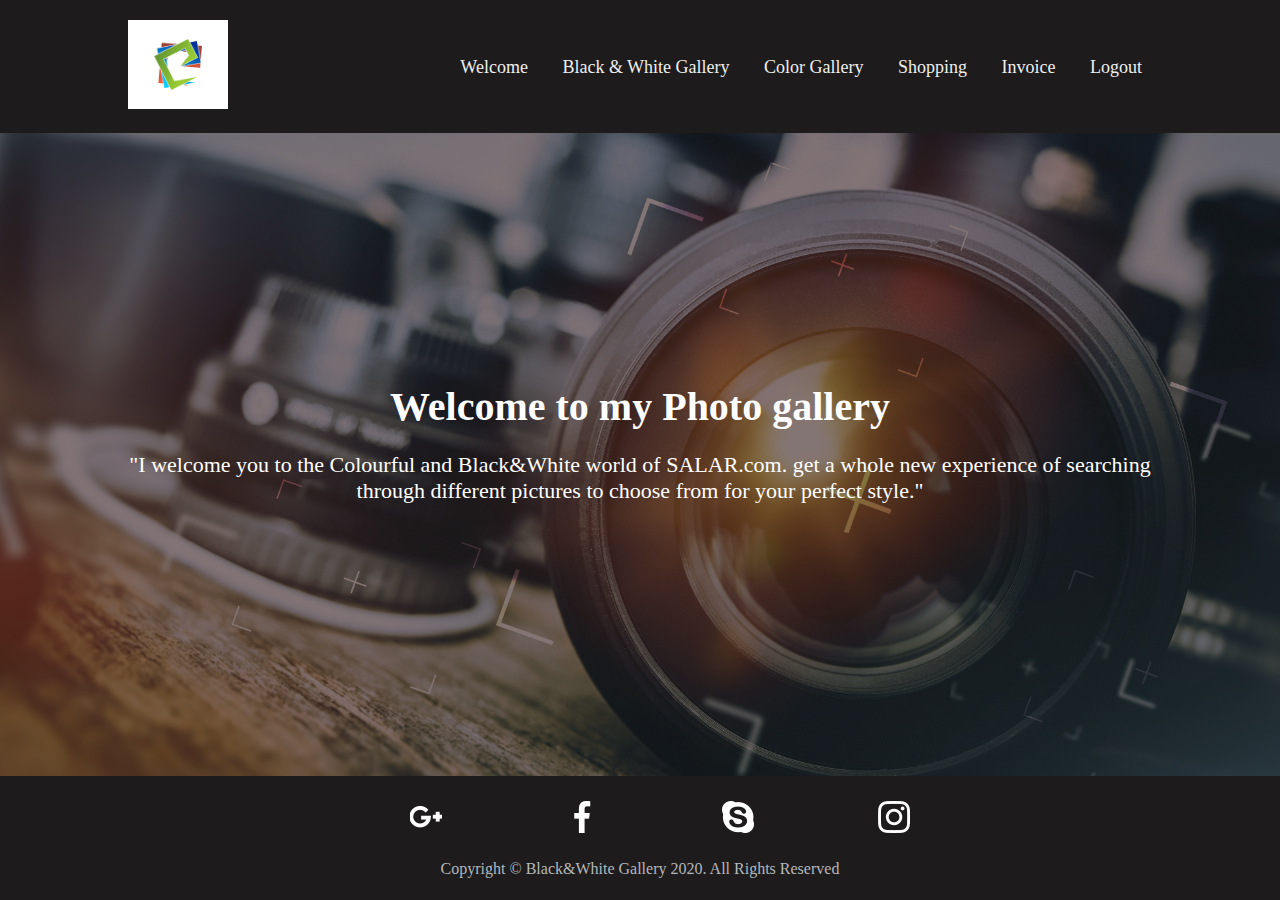
<file: welcome.html>
<!DOCTYPE html>
<html>
   <head>
      <title>Black&White Gallery</title>
      <meta name="viewport" content="width=device-width, initial-scale=1">
      <link rel="stylesheet" type="text/css" href="css/style.css">
   </head>
   <body>
      <!--- header start------->
      <header class="myheader">
         <div class="container-fluid">
            <div class="nav">
               <input type="checkbox" id="nav-check">
               <div class="nav-header">
                  <div class="nav-title">
                     <a href="welcome.html"> <img src="images/logo.png" alt="logo" /></a>
                  </div>
               </div>
               <div class="nav-btn">
                  <label for="nav-check">
                  <span></span>
                  <span></span>
                  <span></span>
                  </label>
               </div>
               <div class="nav-links">
                  <a href="welcome.html">Welcome</a>
                  <a href="black-white.html">Black & White Gallery</a>
                  <a href="color-gallery.html">Color Gallery</a>
                  <a href="shopping.html">Shopping</a>
                  <a href="invoice.html">Invoice</a>
                  <a href="login.html">Logout</a>
               </div>
            </div>
         </div>
      </header>
      <!--- header end------->
      <!--banner section start-->
      <section class="back-banner overlay pt-100">
         <div class="container-fluid inner-content">
            <div class="banner-content">
               <h1>
                  Welcome to my Photo gallery
               </h1>
               <p>
                  "I welcome you to the Colourful and Black&amp;White world of SALAR.com. get a whole new experience of searching through different pictures to choose from for your perfect style."
               </p>
            </div>
         </div>
      </section>
      <!--banner section end-->
      <!--footer section start-->
     <footer>
         <div class="container-fluid text-center text-white">
            <ul class="list-unstyled m-0">
               <li>
                  <a href="#0"><img src="images/google-plus.png" alt="google-plus" /></a>
               </li>
               <li>
                  <a href="#0"><img src="images/facebook.png" alt="facebook" /></a>
               </li>
               <li>
                  <a href="#0"><img src="images/skype.png" alt="skype" /></a>
               </li>
               <li>
                  <a href="#0"><img src="images/instagram.png" alt="instagram" /></a>
               </li>
            </ul>
            <p class="m-0 mt-20">
               Copyright &copy; Black&White Gallery 2020. All Rights Reserved
            </p>
         </div>
      </footer>
      <!--footer section end-->
   </body>
</html>
</file>
<file: css/style.css>
/*==== geaneral css========*/
.list-unstyled
{
	list-style: none;
}
body,html
{
	width: 100%;
	height: 100%;
}
body
{
	margin: 0;
	padding: 0;
 font-family:cursive;
   position: relative;
   display: flex;
   flex-direction: column;
}
input,select
{
	font-family:cursive;
}
.m-0
{
	margin: 0;
}
.w-100
{
	width: 100%;
}
.mb-20
{
	margin-bottom: 20px;
}
.mb-10
{
	margin-bottom: 10px !important;
}
.mt-20
{
	margin-top:  20px !important;
}
.mb-30
{
	margin-bottom: 30px !important;
}
.py-10
{
	padding-bottom: 5px !important;
	padding-top: 5px!important;
}
.text-left
{
	text-align: left;
}
.text-center
{
	text-align: center;
}
.h-auto
{
	height: auto !important;
}
.bg-blue
{
	background: #483d8b;
}
.text-white
{
	color: #b4b8bc
}
.container-fluid {
    max-width: 100%;
    margin: 0 auto;
    padding: 0 10%;
}
.back-cover
{
	background-size: cover !important;
}
* {
  box-sizing: border-box;
}
.page-title
{
	color: #fff;
	font-size: 40px;
	margin-top: 0;
}
.py-50
{
	padding: 50px 0px;
}
.border-none
{
  border: none !important;
}
.background-none
{
  background: none !important;
}
.text-decoration
{
  text-decoration: none !important;
}
/*==========index page css start=================*/

.myheader,footer
{
	 background-color:#1d1b1b
}
.nav {
       width: 100%;
    position: relative;
    align-items: center;
    padding: 20px 0px;
    display: flex;}
.nav-title img
{
	 width: 100px;
}
.nav > .nav-header {
  display: inline;
}

.nav > .nav-header > .nav-title {
  display: inline-block;
 }

.nav > .nav-btn {
  display: none;
}

.nav > .nav-links {
  display: inline;
  float: right;
  font-size: 18px;
  margin-left: auto;
}

.nav > .nav-links > a {
  display: inline-block;
  padding:10px;
  text-decoration: none;
  color: #efefef;
  line-height: 40px;
   margin-left: 10px;
}

.nav > #nav-check {
  display: none;
}

@media screen and (max-width:991px) {
  .nav > .nav-btn {
    display: inline-block;
    position: absolute;
    right: 0px;
    top: 25px;
  }
  .nav > .nav-btn > label {
    display: inline-block;
    width: 50px;
    height: 50px;
    padding: 13px;
  }
  .nav > .nav-btn > label:hover,.nav  #nav-check:checked ~ .nav-btn > label {
    background-color: rgba(0, 0, 0, 0.3);
  }
  .nav > .nav-btn > label > span {
    display: block;
    width: 25px;
    height: 10px;
    border-top: 2px solid #eee;
  }
  .nav > .nav-links {
    position: absolute;
    display: block;
    width: 100%;
    background-color:#1d1b1b;
    height: 0px;
    transition: all 0.3s ease-in;
    overflow-y: hidden;
    top: 90px;
    left: 0px;
  }
  .nav > .nav-links > a {
    display: block;
    width: 100%;
  }
  .nav > #nav-check:not(:checked) ~ .nav-links {
    height: 0px;
  }
  .nav > #nav-check:checked ~ .nav-links {
    height: calc(100vh - 50px);
    overflow-y: auto;
  }
  .nav-title img
  {
  	width:60px;
  }
}
.dropbtn {
  background-color: #4CAF50;
  color: white;
  padding: 16px;
  font-size: 16px;
  border: none;
  cursor: pointer;
}

.dropdown {
  position: relative;
  display: inline-block;
}

.dropdown-content {
  display: none;
  position: absolute;
  background-color: #f9f9f9;
  min-width: 160px;
  box-shadow: 0px 8px 16px 0px rgba(0,0,0,0.2);
  z-index: 1;
}

.dropdown-content a {
  color: black;
  padding: 12px 16px;
  text-decoration: none;
  display: block;
}
.dropdown-content a:hover {background-color: #f1f1f1}

.dropdown:hover .dropdown-content {
  display: block;
}

.dropdown:hover .dropbtn {
  background-color: #3e8e41;
}
/*== back banner sectio start*/
.back-banner
{
	background: url('../images/bbb.jpeg');
	background-size:cover;
	background-repeat: no-repeat;
	background-position: center;
	height: auto;
	flex: 1 0 auto;
}
.overlay
{
	background-color: #847575;
    background-blend-mode: multiply;
}
/*==end===*/
/**footer start==*/
footer
{
	padding:25px 0px 22px 0px;
}
footer ul
{
	text-align: center;
}
footer ul li
{
	display: inline-block;
	margin:0px 50px;
}
footer ul li:first-child
{
	margin-left: 0;
}
footer ul li:last-child
{
	margin-right: 0;
}
footer ul li a
{
	color: #b4b8bc;
	padding: 10px;
	font-size: 30px;
}

/*	==========index page css start=================*/

/*======login page start=====*/
.form-div
{
	width: 33.33%;
	margin: auto;
}
.inner-content
{
	display: flex;
	align-items: center;
	height: 100%;
}
.form-control {
    display: block;
    width: 100%;
    height: 34px;
    padding: 6px 12px;
    font-size: 14px;
    line-height: 1.42857143;
    color: #555;
    background-color: #fff;
    background-image: none;
    border: 1px solid #ccc;
    border-radius: 4px;
 }
 .form-div label
 {
 	color: #fff;
 	font-size: 22px;
 }
.btn-block {
  display: block;
  width: 100%;
  border: none;
  background-color: #49a1a0;
  color: white;
  border-radius: 4px;
  padding: 12px 28px;
  font-size: 18px;
  cursor: pointer;
  text-align: center;
  color: #fff;
}
/*======login page end=====*/

/*======== welcome page start=======*/
.banner-content
{
	text-align: center;
}
.banner-content h1
{
	color: #fff;
	margin-top: 0px;
	font-size: 40px;
	margin-bottom: 0px;
}
.banner-content p
{
	color: #fff;
	font-size: 22px;
}
/*======== welcome page end=========*/

/*======== Black & white gallery start===========*/
.gallery-table td {
    width: 33.33%;
    background: #ada0a024;
    border: 1px solid #ada0a024;
}
.gallery-table td img
{
	max-width: 100%;
	height: auto;

}
.gallery-content {
    text-align: left;
}
.gallery-content a
{
	text-decoration: none;
}
.gallery-table
{
	margin:auto;
	padding: 30px 0px 60px 0px;
} 
.gallery-table td h4
{
	font-size: 20px;
	color: #fff;
	margin:0px;
}
.gallery-table td p
{
	font-size: 15px;
	color: #fff;
	}
.gallery-table td h5
{
	color:#c00000;
	font-size: 15px;
	margin: 10px 0px;
}
/*======== Black & white gallery end===========*/
/*========color gallery page start=============*/
#detail,#womensunset,#womenred
{
	display: none;
}
.color-table td
{
	background: none;
	border:none;
}
/*========color gallery page end=============*/

/*====== shopping page start=========*/
.gallery-content span
{
	color: #fff;
}
.cart-select
{
	 height: 30px;
    width: 80px;
    display: inline-block;
    border-radius: 0;
    padding: 2px 12px;
}

/*========shopping age end======*/
/*========invoice page start========*/
.invoice-table td 
{
	color: #fff;
	width: 25%;
}
.payment-table
{
	color: #fff;
}
.payment-table h4
{
	font-size: 24px;
}
.payment-table input
{
	margin-bottom: 20px;
}
.bdr-bottom
{
	border-bottom: 2px solid #8a8787;
}
.btn-green
{
	background-color: #007d00;
    padding: 4px 28px;
}
/*====invoice page end=======*/
/*===============responsive css ====================*/
@media screen and (max-width:991px) 
{
footer ul li {
    margin: 0px 20px !important;
}
.form-div
{
	width: 100%;
}
.gallery-table td,.payment-table td
{
	width: 100%;
	display: table;
}
}
@media screen and (max-width:767px) 
{
footer ul li {
    margin: 0px 10px !important;
}
footer ul li a
{
	font-size: 18px;
}
}

@media screen and (min-width:991px) and (max-width:1200px)
{
	.nav > .nav-links
	{
		font-size: 16px;
	}

}
</file>
